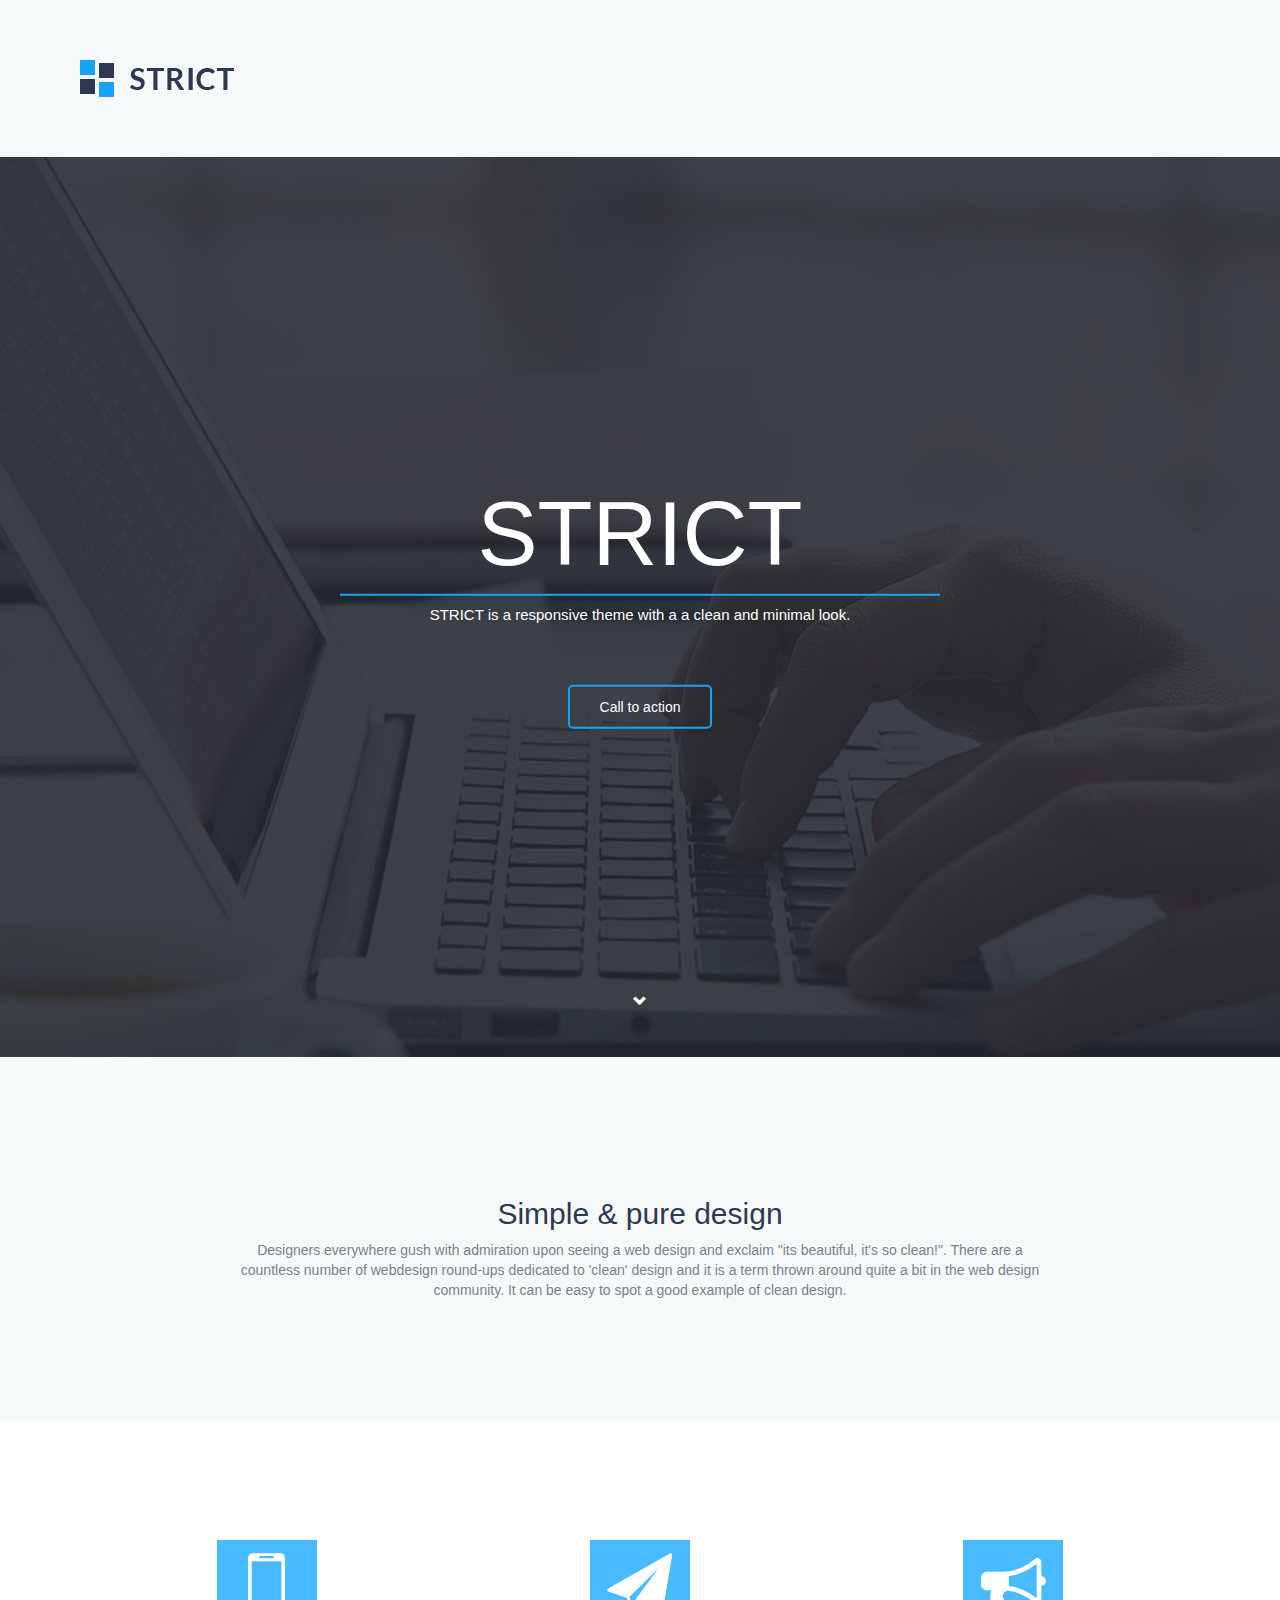
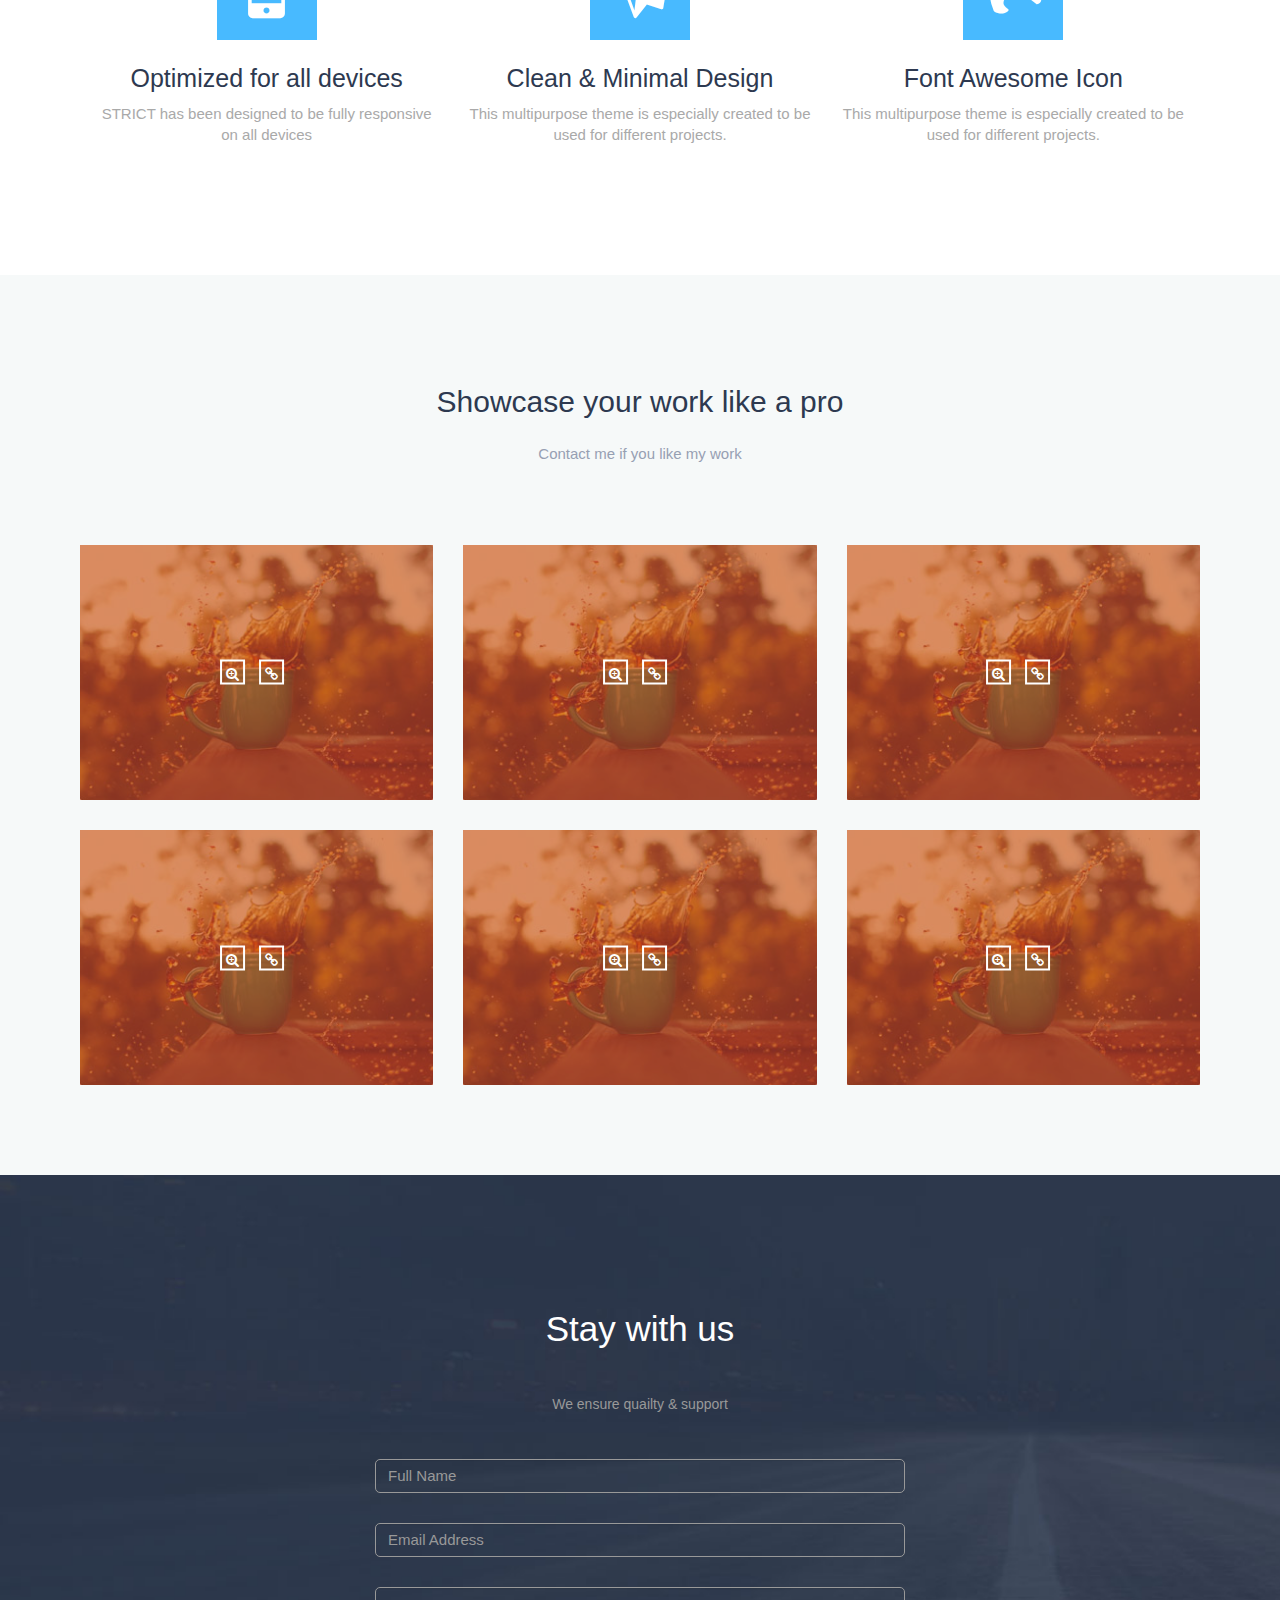
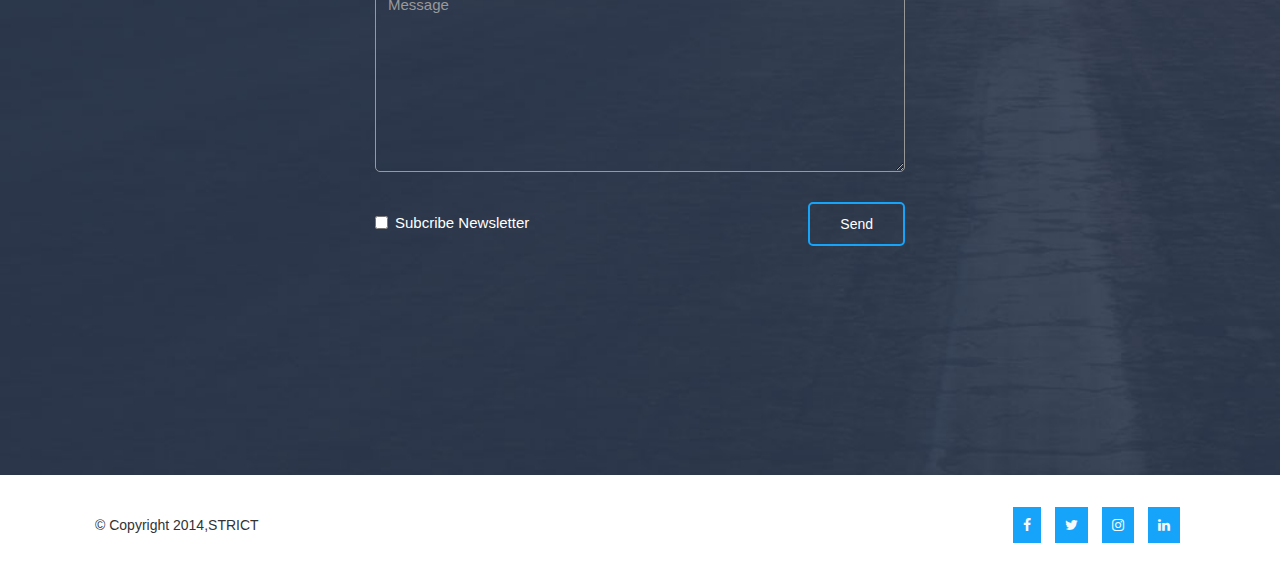
<file: index.html>
<!DOCTYPE html>
<html lang="en">
<head>
	<meta charset="UTF-8">
	<title>Psd project 2</title>
	<link rel="stylesheet" href="font-awesome/css/font-awesome.css">
	<link rel="stylesheet" href="flat-icon/flaticon.css">
	<link rel="stylesheet" href="css/bootstrap.css">
	<link rel="stylesheet" href="css/style.css">
</head>

<body>
<!-- top header section start-->


<section class="top-header-section">
	<div class="container">
		<div class="row">
			<div class="strict-logo">
				<img src="images/strict.png" class="img-responsive"  alt="strict-logo" title="strict ecommerce website">
			</div>
		</div>
	</div>
</section>

<!-- top header section end -->


<!-- top banner section start-->

	<div class="container-fluid banner">
		<div class="row">
			<div class="shade"></div>
				<div class="content">
						<h1>STRICT</h1>
						<img src="images/line.jpg" alt="border">
						<p>STRICT is a responsive theme with a a clean and minimal look.</p>
						<button type="button" class="btn-custom">Call to action</button>
				</div>
					<a href="#" class="arrow"><i class="glyphicon    glyphicon-chevron-down"></i></a>
		</div>
	</div>
	
<!--  banner section end-->


<!-- pure-desin section start-->

	<div class="pure-design">
		<div class="container">
			<div class="row">
				<div class="header">
					<h2>Simple & pure design</h2>
					<p>Designers everywhere gush with admiration upon seeing a web design and exclaim "its beautiful, it's so clean!". There are a countless number of webdesign round-ups dedicated to 'clean' design and it is a term thrown around quite a bit in the web design community. It can be easy to spot a good example of clean design.</p>
				</div>
			</div>
		</div>
	</div>

<!-- pure-desin section end -->


<!-- feature section start -->

	<div class="feature-section">
		<div class="container">
			<div class="row">
			
				<div class="col-sm-4">
					<div class="feature">
						<div class="feature-img">
							<i class="flaticon-cell-phone"></i>
						</div>
						<div class="caption">
							<h4>Optimized for all devices</h4>
							<p>STRICT has been designed to be fully responsive on all devices</p>
						</div>
					</div>
				</div>
				
				<div class="col-sm-4">
					<div class="feature">
							<div class="feature-img">
							<i class="flaticon-message"></i>
							</div>
						<div class="caption">
							<h4>Clean & Minimal Design</h4>
							<p>This multipurpose theme is especially created to be used for different projects.</p>
						</div>
					</div>
				</div>
				
				<div class="col-sm-4">
					<div class="feature">
						<div class="feature-img">
							<i class="flaticon-bull-horn-announcer"></i>
						</div>
						<div class="caption">
							<h4>Font Awesome Icon</h4>
							<p>This multipurpose theme is especially created to be used for different projects.</p>
						</div>
					</div>
				</div>
				
			</div>
		</div>
	</div>

<!-- feature section end -->


<!-- work section start -->


	<div class="work">
		<div class="container">
			<div class="row">
				
				<div class="works-header">
					<h2>Showcase your work like a pro</h2>
					<p> Contact me if you like my work</p>
				</div>
			  
			  <div class="row">
			  	<div class="col-sm-4">
			  		<div class="works-image">
			  			<img src="images/port4.jpg" class="img-resposnsive" alt="port image">
			  			<div class="overlay"></div>
			  			<ul class="list-unstyled list-inline">
			  				<li><a href=""><i class="fa fa-search-plus"></i></a></li>
			  				<li><a href=""><i class="fa fa-link"></i></a></li>
			  			</ul>
			  		</div>
			  	</div>
			  	<div class="col-sm-4">
			  		<div class="works-image">
			  			<img src="images/port4.jpg" class="img-resposnsive" alt="port image">
			  			<div class="overlay"></div>
			  			<ul class="list-unstyled list-inline">
			  				<li><a href=""><i class="fa fa-search-plus"></i></a></li>
			  				<li><a href=""><i class="fa fa-link"></i></a></li>
			  			</ul>
			  		</div>
			  	</div>
			  	<div class="col-sm-4">
			  		<div class="works-image">
			  			<img src="images/port4.jpg" class="img-resposnsive" alt="port image">
			  			<div class="overlay"></div>
			  			<ul class="list-unstyled list-inline">
			  				<li><a href=""><i class="fa fa-search-plus"></i></a></li>
			  				<li><a href=""><i class="fa fa-link"></i></a></li>
			  			</ul>
			  		</div>
			  	</div>
			  	<div class="col-sm-4">
			  		<div class="works-image">
			  			<img src="images/port4.jpg" class="img-resposnsive" alt="port image">
			  			<div class="overlay"></div>
			  			<ul class="list-unstyled list-inline">
			  				<li><a href=""><i class="fa fa-search-plus"></i></a></li>
			  				<li><a href=""><i class="fa fa-link"></i></a></li>
			  			</ul>
			  		</div>
			  	</div>
			  	<div class="col-sm-4">
			  		<div class="works-image">
			  			<img src="images/port4.jpg" class="img-resposnsive" alt="port image">
			  			<div class="overlay"></div>
			  			<ul class="list-unstyled list-inline">
			  				<li><a href=""><i class="fa fa-search-plus"></i></a></li>
			  				<li><a href=""><i class="fa fa-link"></i></a></li>
			  			</ul>
			  		</div>
			  	</div>
			  	<div class="col-sm-4">
			  		<div class="works-image">
			  			<img src="images/port4.jpg" class="img-resposnsive" alt="port image">
			  			<div class="overlay"></div>
			  			<ul class="list-unstyled list-inline">
			  				<li><a href=""><i class="fa fa-search-plus"></i></a></li>
			  				<li><a href=""><i class="fa fa-link"></i></a></li>
			  			</ul>
			  		</div>
			  	</div>
			  	
			  
			  	
			  </div>
			 
			</div>
		</div>
	</div>

<!-- work section end -->


<!-- contact-form section start -->

	<div class="container-fluid contact">
		
			<!--<div class="overlay2"></div>-->
			
		<div class="contact-form">
		<div class="container">
			<div class="row">
			
				<div class="contact-header">
					<h2>Stay with us</h2>
					<p>We ensure quailty & support</p>
				</div>
			</div>
		   
			<div class="row">
				<div class="col-sm-6 col-sm-offset-3">
					<form>
						
						<div class="form-group">
							<input type="name" placeholder="Full Name" class="form-control">
						</div>
						
						<div class="form-group">
							<input type="email" placeholder="Email Address" class="form-control">
						</div>
						
						<div class="form-group">
							<textarea class="form-control" placeholder="Message" rows="8"></textarea>
						</div>
                  
                   			<div class="checkbox  pull-left">
                     			<label>
               					<input type="checkbox"> Subcribe Newsletter
                     			</label>
                   			</div>
							
                   			<input type="submit" name="" value="Send" class="btn btn-info pull-right">
  					</form>
				</div>
			</div>
		</div>
	</div>
</div>


<!-- contact-form section end -->


<!-- footer- section start -->
	
	<footer>
		<div class="container">
			<div class="row">
				<div class="col-sm-6">
					<p>&copy; Copyright 2014,STRICT</p>
				</div>
				<div class="col-sm-6">
				
					<ul class="list-inline social">
						<li><a href="#"><i class="fa fa-facebook"></i></a></li>
						<li><a href="#"><i class="fa fa-twitter"></i></a></li>
						<li><a href="#"><i class="fa fa-instagram"></i></a></li>
						<li><a href="#"><i class="fa fa-linkedin"></i></a></li>
					</ul>
				</div>
			</div>
		</div>
    </footer> 
		

		
		
	
<!-- footer-form section end -->

	<script src="js/jquery-3.2.1.min.js"></script>
	<script src="js/bootstrap.min.js"></script>
	
</body>
</html>
</file>
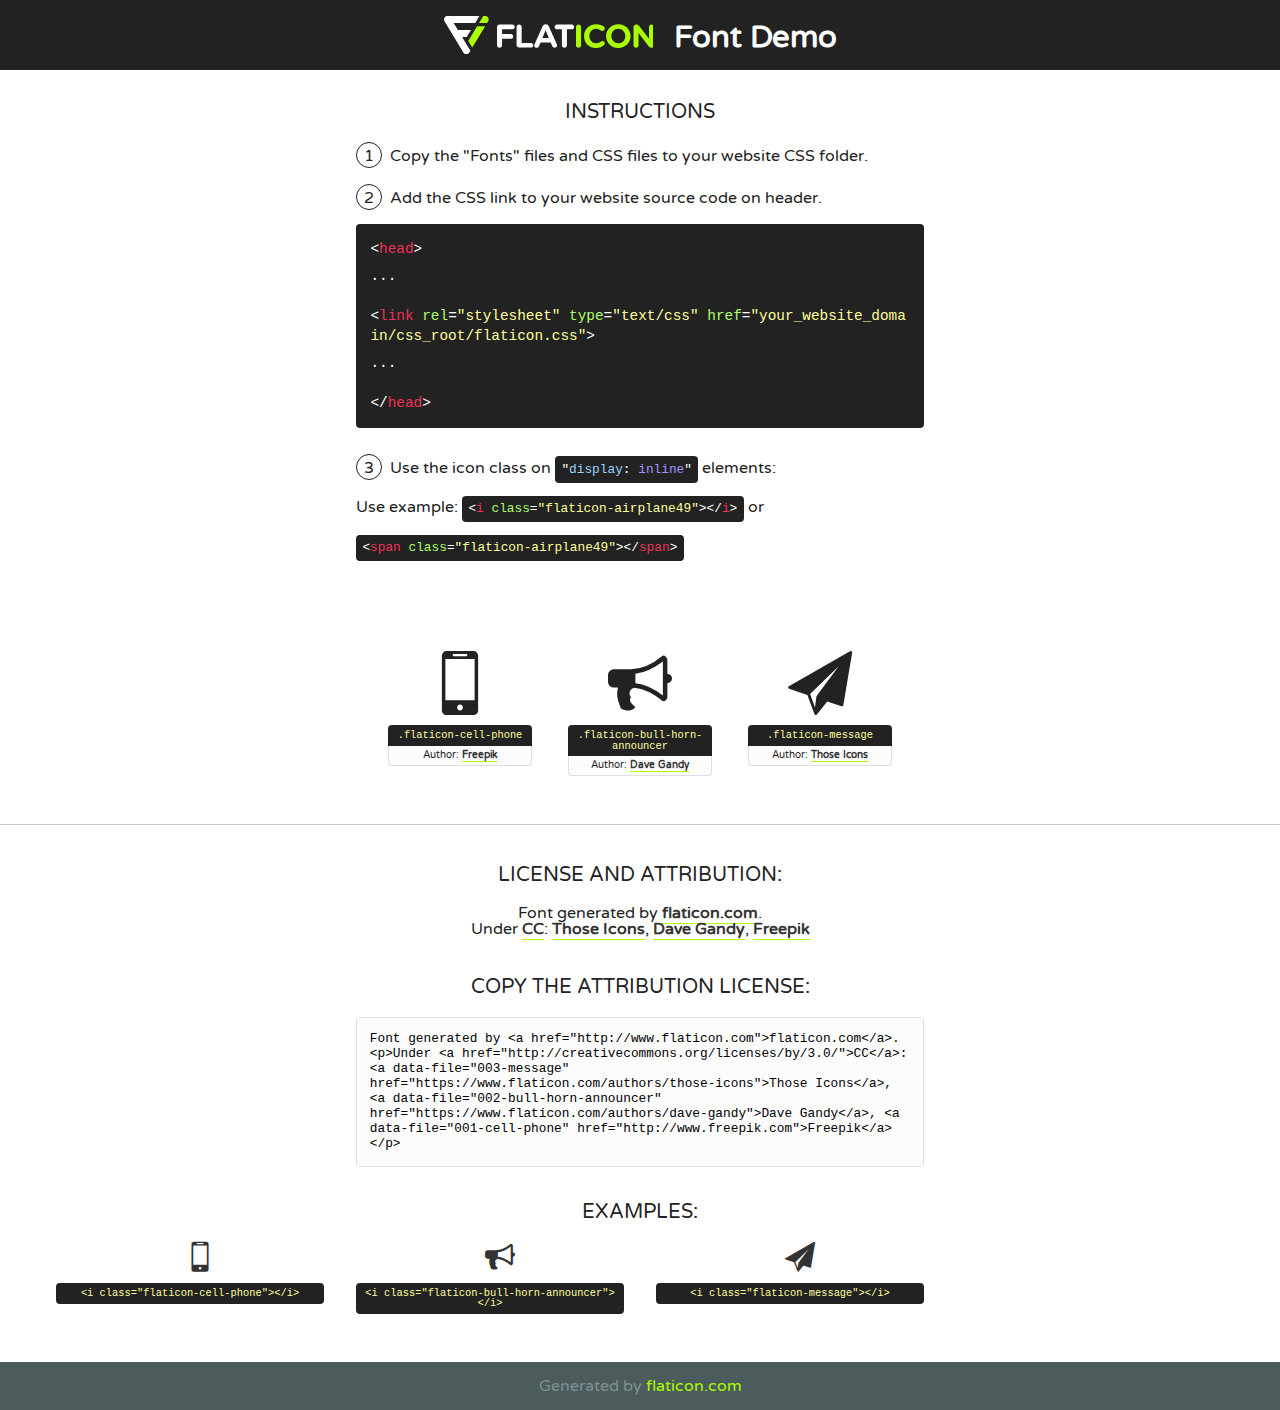
<file: flat-icon/flaticon.html>
<!DOCTYPE html>
<!--
  Flaticon icon font: Flaticon
  Creation date: 21/07/2017 20:47
-->
<html>
<!DOCTYPE html>
<html>

<head>
    <title>Flaticon WebFont</title>
    <link href="http://fonts.googleapis.com/css?family=Varela+Round" rel="stylesheet" type="text/css" />
    <link rel="stylesheet" type="text/css" href="flaticon.css">
    <meta charset="UTF-8">
    <style>
    html, body, div, span, applet, object, iframe,
    h1, h2, h3, h4, h5, h6, p, blockquote, pre,
    a, abbr, acronym, address, big, cite, code,
    del, dfn, em, img, ins, kbd, q, s, samp,
    small, strike, strong, sub, sup, tt, var,
    b, u, i, center,
    dl, dt, dd, ol, ul, li,
    fieldset, form, label, legend,
    table, caption, tbody, tfoot, thead, tr, th, td,
    article, aside, canvas, details, embed, 
    figure, figcaption, footer, header, hgroup, 
    menu, nav, output, ruby, section, summary,
    time, mark, audio, video {
        margin: 0;
        padding: 0;
        border: 0;
        font-size: 100%;
        font: inherit;
        vertical-align: baseline;
    }
    /* HTML5 display-role reset for older browsers */
    article, aside, details, figcaption, figure, 
    footer, header, hgroup, menu, nav, section {
        display: block;
    }
    body {
        line-height: 1;
    }
    ol, ul {
        list-style: none;
    }
    blockquote, q {
        quotes: none;
    }
    blockquote:before, blockquote:after,
    q:before, q:after {
        content: '';
        content: none;
    }
    table {
        border-collapse: collapse;
        border-spacing: 0;
    }
    body {
        font-family: 'Varela Round', Helvetica, Arial, sans-serif;
        font-size: 16px;
        color: #222;
    }
    a {
        color: #333;
        border-bottom: 1px solid #a9fd00;
        font-weight: bold;
        text-decoration: none;
    }
    * {
        -moz-box-sizing: border-box;
        -webkit-box-sizing: border-box;
        box-sizing: border-box;
        margin: 0;
        padding: 0;
    }
    [class^="flaticon-"]:before, [class*=" flaticon-"]:before, [class^="flaticon-"]:after, [class*=" flaticon-"]:after {
        font-family: Flaticon;
        font-size: 30px;
        font-style: normal;
        margin-left: 20px;
        color: #333;
    }
    .wrapper {
        max-width: 600px;
        margin: auto;
        padding: 0 1em;
    }
    .title {
        font-size: 1.25em;
        text-align: center;
        margin-bottom: 1em;
        text-transform: uppercase;
    }
    header {
        text-align: center;
        background-color: #222;
        color: #fff;
        padding: 1em;
    }
    header .logo {
        width: 210px;
        height: 38px;
        display: inline-block;
        vertical-align: middle;
        margin-right: 1em;
        border: none;
    }
    header strong {
        font-size: 1.95em;
        font-weight: bold;
        vertical-align: middle;
        margin-top: 5px;
        display: inline-block;
    }
    .demo {
        margin: 2em auto;
        line-height: 1.25em;
    }
    .demo ul li {
        margin-bottom: 1em;
    }
    .demo ul li .num {
        color: #222;
        border-radius: 20px;
        display: inline-block;
        width: 26px;
        padding: 3px;
        height: 26px;
        text-align: center;
        margin-right: 0.5em;
        border: 1px solid #222;
    }
    .demo ul li code {
        background-color: #222;
        border-radius: 4px;
        padding: 0.25em 0.5em;
        display: inline-block;
        color: #fff;
        font-family: Consolas,Monaco,Lucida Console,Liberation Mono,DejaVu Sans Mono,Bitstream Vera Sans Mono,Courier New, monospace;
        font-weight: lighter;
        margin-top: 1em;
        font-size: 0.8em;
        word-break: break-all;
    }
    .demo ul li code.big {
        padding: 1em;
        font-size: 0.9em;
    }
    .demo ul li code .red {
        color: #EF3159;
    }
    .demo ul li code .green {
        color: #ACFF65;
    }
    .demo ul li code .yellow {
        color: #FFFF99;
    }
    .demo ul li code .blue {
        color: #99D3FF;
    }
    .demo ul li code .purple {
        color: #A295FF;
    }
    .demo ul li code .dots {
        margin-top: 0.5em;
        display: block;
    }
    #glyphs {
        border-bottom: 1px solid #ccc;
        padding: 2em 0;
        text-align: center;
    }
    .glyph {
        display: inline-block;
        width: 9em;
        margin: 1em;
        text-align: center;
        vertical-align: top;
        background: #FFF;
    }
    .glyph .glyph-icon {
        padding: 10px;
        display: block;
        font-family:"Flaticon";
        font-size: 64px;
        line-height: 1;
    }
    .glyph .glyph-icon:before {
        font-size: 64px;
        color: #222;
        margin-left: 0;
    }
    .class-name {
        font-size: 0.65em;
        background-color: #222;
        color: #fff;
        border-radius: 4px 4px 0 0;
        padding: 0.5em;
        color: #FFFF99;
        font-family: Consolas,Monaco,Lucida Console,Liberation Mono,DejaVu Sans Mono,Bitstream Vera Sans Mono,Courier New, monospace;
    }
    .author-name {
        font-size: 0.6em;
        background-color: #fcfcfd;
        border: 1px solid #DEDEE4;
        border-top: 0;
        border-radius: 0 0 4px 4px;
        padding: 0.5em;
    }
    .class-name:last-child {
        font-size: 10px;
        color:#888;
    }
    .class-name:last-child a {
        font-size: 10px;
        color:#555;
    }
    .class-name:last-child a:hover {
        color:#a9fd00;
    }
    .glyph > input {
        display: block;
        width: 100px;
        margin: 5px auto;
        text-align: center;
        font-size: 12px;
        cursor: text;
    }
    .glyph > input.icon-input {
        font-family:"Flaticon";
        font-size: 16px;
        margin-bottom: 10px;
    }
    .attribution .title {
        margin-top: 2em;
    }
    .attribution textarea {
        background-color: #fcfcfd;
        padding: 1em;
        border: none;
        box-shadow: none;
        border: 1px solid #DEDEE4;
        border-radius: 4px;
        resize: none;
        width: 100%;
        height: 150px;
        font-size: 0.8em;
        font-family: Consolas,Monaco,Lucida Console,Liberation Mono,DejaVu Sans Mono,Bitstream Vera Sans Mono,Courier New, monospace;
        -webkit-appearance: none;
    }
    .iconsuse {
        margin: 2em auto;
        text-align: center;
        max-width: 1200px;
    }
    .iconsuse:after {
        content: '';
        display: table;
        clear: both;
    }
    .iconsuse .image {
        float: left;
        width: 25%;
        padding: 0 1em;
    }
    .iconsuse .image p {
        margin-bottom: 1em;
    }
    .iconsuse .image span {
        display: block;
        font-size: 0.65em;
        background-color: #222;
        color: #fff;
        border-radius: 4px;
        padding: 0.5em;
        color: #FFFF99;
        margin-top: 1em;
        font-family: Consolas,Monaco,Lucida Console,Liberation Mono,DejaVu Sans Mono,Bitstream Vera Sans Mono,Courier New, monospace;
    }
    #footer {
        text-align: center;
        background-color: #4C5B5C;
        color: #7c9192;
        padding: 1em;
    }
    #footer a {
        border: none;
        color: #a9fd00;
        font-weight: normal;
    }
    @media (max-width: 960px) {
        .iconsuse .image {
            width: 50%;
        }
    }
    @media (max-width: 560px) {
        .iconsuse .image {
            width: 100%;
        }
    }
    </style>
</head>

<body class="characters-off">

    <header>
        <a href="http://www.flaticon.com" target="_blank" class="logo">
            <svg version="1.1" xmlns="http://www.w3.org/2000/svg" xmlns:xlink="http://www.w3.org/1999/xlink" xmlns:a="http://ns.adobe.com/AdobeSVGViewerExtensions/3.0/" viewBox="0 0 560.875 102.036" enable-background="new 0 0 560.875 102.036" xml:space="preserve">
                <defs>
                </defs>
                <g>
                    <g class="letters">
                        <path fill="#ffffff" d="M141.596,29.675c0-3.777,2.985-6.767,6.764-6.767h34.438c3.426,0,6.15,2.728,6.15,6.15
                        c0,3.43-2.724,6.149-6.15,6.149h-27.674v13.091h23.719c3.429,0,6.151,2.724,6.151,6.15c0,3.43-2.723,6.149-6.151,6.149h-23.719
                        v17.574c0,3.773-2.986,6.761-6.764,6.761c-3.779,0-6.764-2.989-6.764-6.761V29.675z"></path>
                        <path fill="#ffffff" d="M193.844,29.149c0-3.781,2.985-6.767,6.764-6.767c3.776,0,6.763,2.985,6.763,6.767v42.957h25.039
                        c3.426,0,6.149,2.726,6.149,6.153c0,3.425-2.723,6.15-6.149,6.15h-31.802c-3.779,0-6.764-2.986-6.764-6.768V29.149z"></path>
                        <path fill="#ffffff" d="M241.891,75.71l21.438-48.407c1.492-3.341,4.215-5.357,7.906-5.357h0.792
                        c3.686,0,6.323,2.017,7.815,5.357l21.439,48.407c0.436,0.967,0.701,1.845,0.701,2.723c0,3.602-2.809,6.501-6.414,6.501
                        c-3.161,0-5.269-1.845-6.499-4.655l-4.132-9.661h-27.059l-4.301,10.102c-1.144,2.631-3.426,4.214-6.237,4.214
                        c-3.517,0-6.24-2.81-6.24-6.325C241.1,77.64,241.451,76.677,241.891,75.71z M279.932,58.666l-8.521-20.297l-8.526,20.297H279.932
                        z"></path>
                        <path fill="#ffffff" d="M314.864,35.387H301.86c-3.429,0-6.239-2.813-6.239-6.238c0-3.429,2.811-6.24,6.239-6.24h39.533
                        c3.426,0,6.237,2.811,6.237,6.24c0,3.425-2.811,6.238-6.237,6.238h-13.001v42.785c0,3.773-2.99,6.761-6.764,6.761
                        c-3.779,0-6.764-2.989-6.764-6.761V35.387z"></path>
                        <path fill="#A9FD00" d="M352.615,29.149c0-3.781,2.985-6.767,6.767-6.767c3.774,0,6.761,2.985,6.761,6.767v49.024
                        c0,3.773-2.987,6.761-6.761,6.761c-3.781,0-6.767-2.989-6.767-6.761V29.149z"></path>
                        <path fill="#A9FD00" d="M374.132,53.836v-0.179c0-17.481,13.178-31.801,32.065-31.801c9.22,0,15.459,2.458,20.557,6.238
                        c1.402,1.054,2.637,2.985,2.637,5.357c0,3.692-2.985,6.59-6.681,6.59c-1.845,0-3.071-0.702-4.044-1.319
                        c-3.776-2.813-7.729-4.393-12.562-4.393c-10.364,0-17.831,8.611-17.831,19.154v0.173c0,10.542,7.291,19.329,17.831,19.329
                        c5.715,0,9.492-1.756,13.359-4.834c1.049-0.874,2.458-1.491,4.039-1.491c3.429,0,6.325,2.813,6.325,6.236
                        c0,2.106-1.056,3.78-2.282,4.834c-5.539,4.834-12.036,7.733-21.878,7.733C387.572,85.464,374.132,71.493,374.132,53.836z"></path>
                        <path fill="#A9FD00" d="M433.009,53.836v-0.179c0-17.481,13.79-31.801,32.766-31.801c18.981,0,32.592,14.143,32.592,31.628v0.173
                        c0,17.483-13.785,31.807-32.769,31.807C446.625,85.464,433.009,71.32,433.009,53.836z M484.224,53.836v-0.179
                        c0-10.539-7.725-19.326-18.626-19.326c-10.893,0-18.449,8.611-18.449,19.154v0.173c0,10.542,7.73,19.329,18.626,19.329
                        C476.676,72.986,484.224,64.378,484.224,53.836z"></path>
                        <path fill="#A9FD00" d="M506.233,29.321c0-3.774,2.99-6.763,6.767-6.763h1.401c3.252,0,5.183,1.583,7.029,3.953l26.093,34.265
                        V29.059c0-3.692,2.99-6.677,6.681-6.677c3.683,0,6.671,2.985,6.671,6.677v48.934c0,3.78-2.987,6.765-6.764,6.765h-0.436
                        c-3.257,0-5.188-1.581-7.034-3.953l-27.056-35.492v32.944c0,3.687-2.985,6.676-6.678,6.676c-3.683,0-6.673-2.989-6.673-6.676
                        V29.321z"></path>
                    </g>
                    <g class="insignia">
                        <path fill="#ffffff" d="M48.372,56.137h12.517l11.156-18.537H37.186L25.688,18.539h57.825L94.668,0H9.271
                        C5.925,0,2.842,1.801,1.198,4.716c-1.644,2.907-1.593,6.482,0.134,9.343l50.38,83.501c1.678,2.781,4.689,4.476,7.938,4.476
                        c3.246,0,6.257-1.695,7.935-4.476l2.898-4.804L48.372,56.137z"></path>
                        <g class="i">
                            <path fill="#A9FD00" d="M93.575,18.539h0.031v0.004l21.652,0.004l2.705-4.488c1.727-2.861,1.778-6.436,0.133-9.343
                            C116.454,1.801,113.371,0,110.026,0h-5.294L93.575,18.539z"></path>
                            <polygon fill="#A9FD00" points="88.291,27.356 64.725,66.486 75.519,84.404 109.942,27.356"></polygon>
                        </g>
                    </g>
                </g>
            </svg>
        </a>
        <strong>Font Demo</strong>
    </header>


    <section class="demo wrapper">

        <p class="title">Instructions</p>

        <ul>
            <li>
                <span class="num">1</span>Copy the "Fonts" files and CSS files to your website CSS folder.
            </li>
            <li>
                <span class="num">2</span>Add the CSS link to your website source code on header.
                <code class="big">
                    &lt;<span class="red">head</span>&gt;
                    <br/><span class="dots">...</span>
                    <br/>&lt;<span class="red">link</span> <span class="green">rel</span>=<span class="yellow">"stylesheet"</span> <span class="green">type</span>=<span class="yellow">"text/css"</span> <span class="green">href</span>=<span class="yellow">"your_website_domain/css_root/flaticon.css"</span>&gt;
                    <br/><span class="dots">...</span>
                    <br/>&lt;/<span class="red">head</span>&gt;
                </code>
            </li>

            <li>
                <p>
                    <span class="num">3</span>Use the icon class on <code>"<span class="blue">display</span>:<span class="purple"> inline</span>"</code> elements:
                    <br />
                    Use example: <code>&lt;<span class="red">i</span> <span class="green">class</span>=<span class="yellow">&quot;flaticon-airplane49&quot;</span>&gt;&lt;/<span class="red">i</span>&gt;</code> or <code>&lt;<span class="red">span</span> <span class="green">class</span>=<span class="yellow">&quot;flaticon-airplane49&quot;</span>&gt;&lt;/<span class="red">span</span>&gt;</code>
            </li>
        </ul>

    </section>




   <section id="glyphs">          
    
      
        <div class="glyph"><div class="glyph-icon flaticon-cell-phone"></div>
            <div class="class-name">.flaticon-cell-phone</div>
            <div class="author-name">Author: <a data-file="001-cell-phone" href="http://www.freepik.com">Freepik</a> </div> 
        </div>        
        
        <div class="glyph"><div class="glyph-icon flaticon-bull-horn-announcer"></div>
            <div class="class-name">.flaticon-bull-horn-announcer</div>
            <div class="author-name">Author: <a data-file="002-bull-horn-announcer" href="https://www.flaticon.com/authors/dave-gandy">Dave Gandy</a> </div> 
        </div>        
        
        <div class="glyph"><div class="glyph-icon flaticon-message"></div>
            <div class="class-name">.flaticon-message</div>
            <div class="author-name">Author: <a data-file="003-message" href="https://www.flaticon.com/authors/those-icons">Those Icons</a> </div> 
        </div>        
        

    </section>



    <section class="attribution wrapper"   style="text-align:center;">

      <div class="title">License and attribution:</div><div class="attrDiv">Font generated by <a href="http://www.flaticon.com">flaticon.com</a>. <div><p>Under <a href="http://creativecommons.org/licenses/by/3.0/">CC</a>: <a data-file="003-message" href="https://www.flaticon.com/authors/those-icons">Those Icons</a>, <a data-file="002-bull-horn-announcer" href="https://www.flaticon.com/authors/dave-gandy">Dave Gandy</a>, <a data-file="001-cell-phone" href="http://www.freepik.com">Freepik</a></p>  </div>
      </div>
      <div class="title">Copy the Attribution License:</div>

    <textarea onclick="this.focus();this.select();">Font generated by &lt;a href=&quot;http://www.flaticon.com&quot;&gt;flaticon.com&lt;/a&gt;. <p>Under <a href="http://creativecommons.org/licenses/by/3.0/">CC</a>: <a data-file="003-message" href="https://www.flaticon.com/authors/those-icons">Those Icons</a>, <a data-file="002-bull-horn-announcer" href="https://www.flaticon.com/authors/dave-gandy">Dave Gandy</a>, <a data-file="001-cell-phone" href="http://www.freepik.com">Freepik</a></p>  
     </textarea>

    </section>

    <section class="iconsuse">

          <div class="title">Examples:</div>            
             
            <div class="image">
                <p>
                    <i class="glyph-icon flaticon-cell-phone"></i> 
                    <span>&lt;i class=&quot;flaticon-cell-phone&quot;&gt;&lt;/i&gt;</span>
                </p>
            </div>
            
            <div class="image">
                <p>
                    <i class="glyph-icon flaticon-bull-horn-announcer"></i> 
                    <span>&lt;i class=&quot;flaticon-bull-horn-announcer&quot;&gt;&lt;/i&gt;</span>
                </p>
            </div>
            
            <div class="image">
                <p>
                    <i class="glyph-icon flaticon-message"></i> 
                    <span>&lt;i class=&quot;flaticon-message&quot;&gt;&lt;/i&gt;</span>
                </p>
            </div>
                       
        </div>
                            
    </section>

<div id="footer">
    <div>Generated by <a href="http://www.flaticon.com">flaticon.com</a>
    </div>
</div>



</body>
</html>
</file>
<file: flat-icon/flaticon.css>
/*
  	Flaticon icon font: Flaticon
  	Creation date: 21/07/2017 20:47
  	*/

@font-face {
  font-family: "Flaticon";
  src: url("./Flaticon.eot");
  src: url("./Flaticon.eot?#iefix") format("embedded-opentype"),
       url("./Flaticon.woff") format("woff"),
       url("./Flaticon.ttf") format("truetype"),
       url("./Flaticon.svg#Flaticon") format("svg");
  font-weight: normal;
  font-style: normal;
}

@media screen and (-webkit-min-device-pixel-ratio:0) {
  @font-face {
    font-family: "Flaticon";
    src: url("./Flaticon.svg#Flaticon") format("svg");
  }
}

[class^="flaticon-"]:before, [class*=" flaticon-"]:before,
[class^="flaticon-"]:after, [class*=" flaticon-"]:after {   
  font-family: Flaticon;
        font-size: 20px;
font-style: normal;
margin-left: 20px;
}

.flaticon-cell-phone:before { content: "\f100"; }
.flaticon-bull-horn-announcer:before { content: "\f101"; }
.flaticon-message:before { content: "\f102"; }
</file>
<file: css/style.css>
.top-header-section{
	
    background: #f6f9f9;
    padding: 20px;
	position: relative;
}



.strict-logo{
	
	
}
.strict-logo img{
   
   
}

.banner{
	background-image: url(../images/banner.jpg);
	height: 100vh;
	background-repeat: no-repeat;
	background-size: cover;
	position: relative;
	
}

.shade {
    position: absolute;
    top: 0px;
    left: 0px;
    width: 100%;
    height: 100%;
    background: rgba(24, 23, 25, 0.6);
}

.content{
	text-align: center;
	position: absolute;
	left: 50%;
	top: 50%;
	transform: translate(-50%,-50%);
}
.img{
	
}
.content h1{
	
    padding-bottom: 0;
    margin: 0;
    font-size: 90px;
    color: #fff;
}


.content p{
	
    color: #fff;
    font-size: 15px;
    padding-bottom: 50px;

}
.btn-custom{
	
    background-color: transparent;
    padding: 10px 30px;
    color: #fff;
    border: 2px solid #15a4fa;
    border-radius: 5px;
}

.arrow{
	
    color: #fff;
    position: absolute;
    left: 50%;
    bottom: 45px;
    transform: translate(-50%,0);
	
}


.pure-design{
	
    background: #f6f9f9;
    padding-top: 80px;
	padding-bottom: 80px;
}

.header{
	    text-align: center;

}

.header h2{
	
    color: #2d3950;
}

.header p{
    width: 800px;
    color: #7a818e;
    text-align: center;
    margin: 0 auto;
}


.feature-section {
	
	
	text-align: center;
	padding-top: 80px;
	padding-bottom: 80px;
}


.feature-img {
	
width: 100px;
	
text-align: center;
	
margin: 0 auto;
	
height: 100px;
	
background: #48baff;
}

[class^="flaticon-"]:before, [class*=" flaticon-"]:before, [class^="flaticon-"]:after, [class*=" flaticon-"]:after {
    font-family: Flaticon;
    font-size: 65px;
    color: white;
    font-style: normal;
    margin-left: 0px;
}

.feature-img i{
	
}

.caption{}

.caption h4{
	
    font-size: 25px;
    padding-top: 15px;
    color: #2d3950;

}
.caption p{
	
    color: #a9a9a9;
    font-size: 15px;
}




.work{
	
    background: #f6f9f9;
    height: 900px;
}

.works-header {
	
    text-align: center;
    padding-top: 50px;
}


.works-header h2{
	
    color: #2d3950;
    font-size: 30px;
}

.works-header p{
    color: #96a0b3;
    font-size: 15px;
    padding-top: 15px;
    padding-bottom: 70px;
	
}

.works-image {
    position: relative;
    margin-bottom: 30px;
}
.works-image img{
    width: 100%;
}
.overlay {
    position: absolute;
    background:rgba(193, 64, 17, 0.6);
    width: 100%;
    height: 100%;
    top: 0;
    left: 0;
}
.works-image ul{
    position: absolute;
    top: 50%;
    left: 50%;
    transform: translate(-50%,-50%);
}
.works-image ul li{}
.works-image ul li a{
    color: #fff;
}
.works-image ul li a i{
    border: 2px solid #fff;
    width: 25px;
    height: 25px;
    text-align: center;
    line-height: 25px;
}

.contact-header{
	text-align: center;
}

.contact-header h2{
	
    color: #fff;
    padding-top: 75px;
    font-size: 35px;
    color: #fff;
    font-size: 35px;
}

.contact-header p{
	
    color: #999;
    padding: 35px;
	
}

.form{}
.form-group {
	
    margin-bottom: 30px;
}
.form-control {
	
    width: 100%;
    padding: 6px 12px;
    font-size: 15px;
    background-color: transparent;
    border: 1px solid #999999;
    border-radius: 5px;
}
.pull-left {

    color: #fff;
    font-size: 15px;
	
}
.btn btn-info {
}


.pull-right{
	
    background-color: transparent;
    padding: 10px 30px;
    color: #fff;
    border: 2px solid #15a4fa;
    border-radius: 5px;
	
}


.contact{
	background-image: url(../images/footer.jpg);
	background-repeat: no-repeat;
	background-size: cover;
	height: 100vh;
	position: relative;
	
}


.contact-header{
	
}
.contact-header h2{
	
}

.contact-header p{
	
}

.copyright h2 {
	color: #999;
	font-size: 15px;
	font-family: Myriad Pro;
}

.img-icon img {
	padding: 15px 15px;
	float: right;
}


.footer{
	
}

.container{
	padding:40px;
}
.footer p{}
.list-inline social {}

.social{

    float: right;
}

.social li{}

.social li a{
	padding: 10px;
    color: #f6f9f9;
    text-decoration: none;
    background: #15a4fa;

}
.social li .fa{}
</file>
